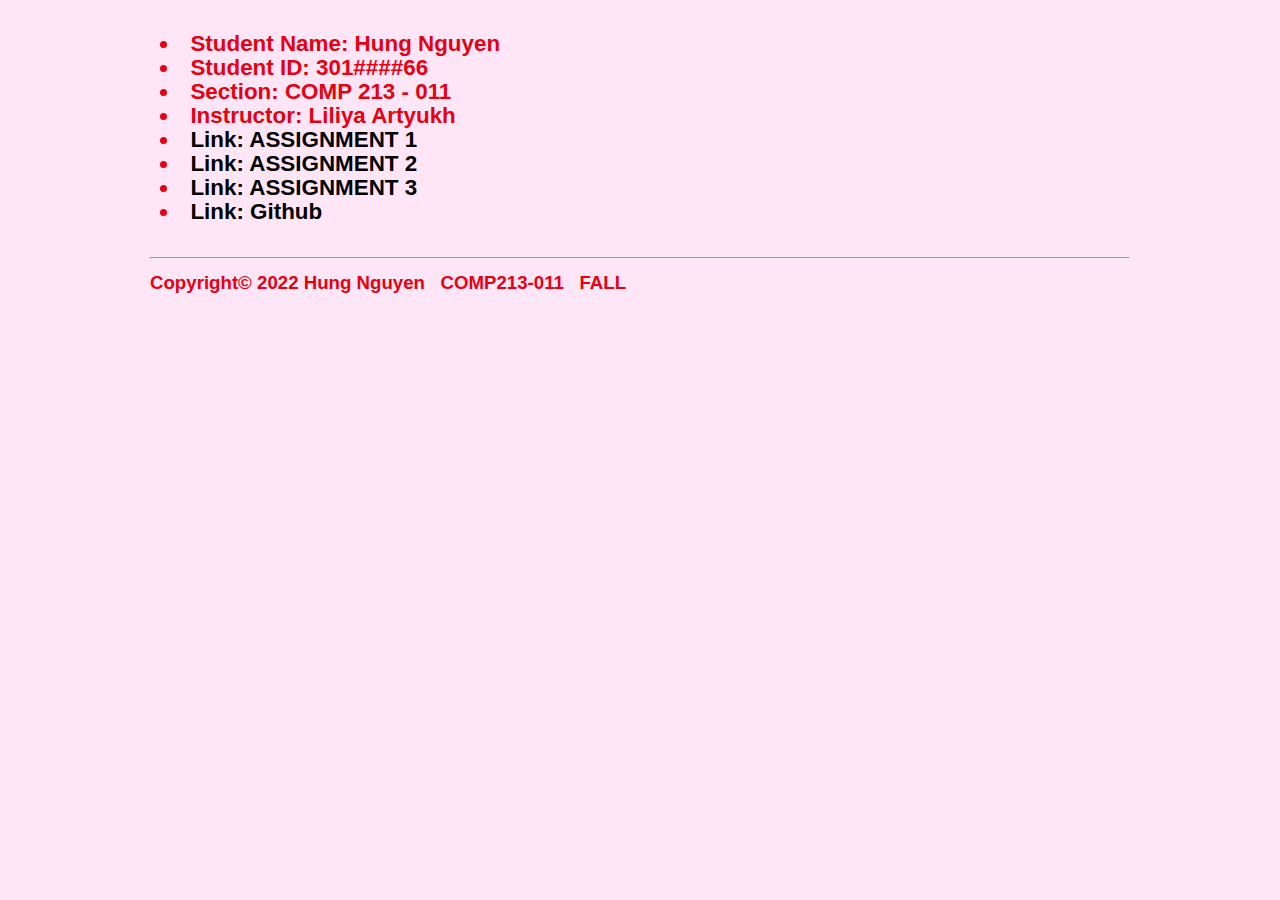
<file: index.html>
<!-- 
    Student Name: Hung Nguyen
    Student ID: 301####66
    Section: COMP 213 - 011
    Instructor: Liliya Artyukh
    ASSIGNMENT 3
-->

<!DOCTYPE html>
<html lang="en">
<head>
    <meta charset="UTF-8">
    <meta http-equiv="X-UA-Compatible" content="IE=edge">
    <meta name="viewport" content="width=device-width, initial-scale=1.0">
    <link rel="stylesheet" href="styles.css">
    <title>Assignment 3</title>
</head>
<body style="   color:  rgb(230, 0, 18);
                background-color: #FFE6F7;
                font-family: cursive, sans-serif;
                line-height: 1.5rem;
                font-size: 1.4rem;">
    <div>
        <ul>
            <li>Student Name: Hung Nguyen</li>
            <li>Student ID: 301####66</li>
            <li>Section: COMP 213 - 011</li>
            <li>Instructor: Liliya Artyukh</li>
            <li><a href="https://mhpro15.github.io/comp213Assigment1/">Link: ASSIGNMENT 1</a></li>
            <li><a href="https://mhpro15.github.io/comp213assignment2/assignment2.html">Link: ASSIGNMENT 2</a></li>
            <li><a href="assignment3.html">Link: ASSIGNMENT 3</a></li>
            <li><a href="https://github.com/mhpro15/comp213Assignment3">Link: Github</a></li>
        </ul>
    </div>
    <hr>
    <footer><small>Copyright&copy; 2022 Hung Nguyen &nbsp; COMP213-011 &nbsp; FALL </small></footer>
</body>
</html>
</file>
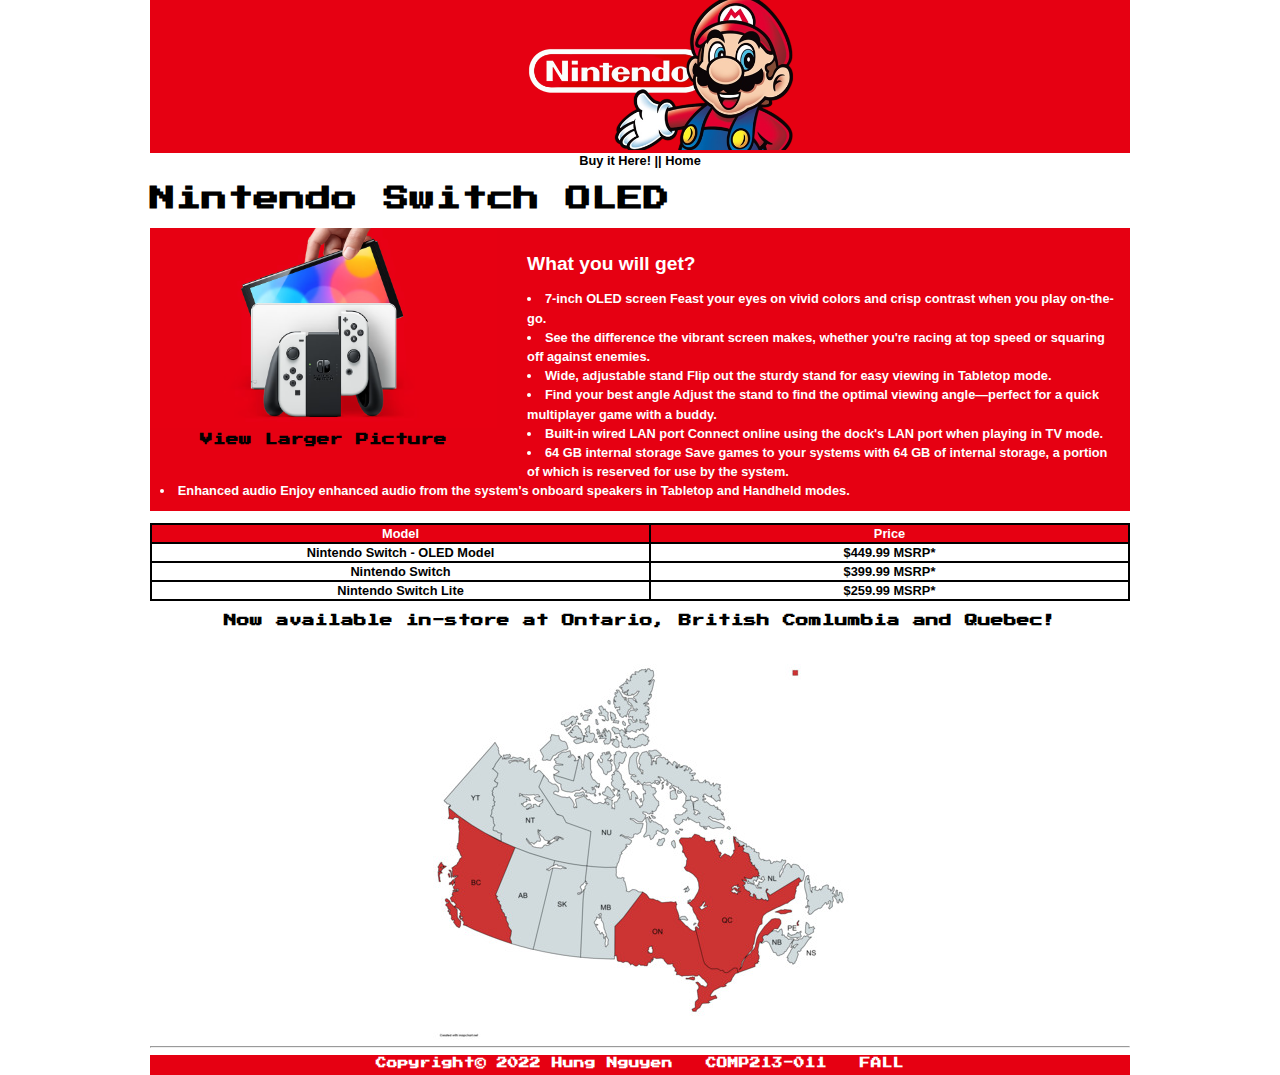
<file: assignment3.html>
<!-- 
    Student Name: Hung Nguyen
    Student ID: 301####66
    Section: COMP 213 - 011
    Instructor: Liliya Artyukh
    ASSIGNMENT 3
-->

<!DOCTYPE html>
<html lang="en">
<head>
    <meta charset="UTF-8">
    <meta http-equiv="X-UA-Compatible" content="IE=edge">
    <meta name="viewport" content="width=device-width, initial-scale=1.0">
    <link rel="stylesheet" href="styles.css">
    <link rel="preconnect" href="https://fonts.googleapis.com">
    <link rel="preconnect" href="https://fonts.gstatic.com" crossorigin>
    <link href="https://fonts.googleapis.com/css2?family=Press+Start+2P&display=swap" rel="stylesheet">
    <title>Nintendo Switch</title>
</head>
<body>
    <a href="https://www.nintendo.com/en-ca/" target="_blank"><div class="banner">
        <img src="banner2.jpg" class="banner-pic"  alt="banner picture"> 
    </div></a>
    <nav>
    <a href="https://www.nintendo.com/en-ca/switch/oled-model/" target="_blank">Buy it Here! ||</a>
    <a href="index.html">Home</a>
    </nav>
    <h1>Nintendo Switch OLED</h1>
    <div class="intro">
        <div class="pic-section">
            <img src="sample.jpg" class="sample-pic" alt=""><br>
            <a href="details.html" target="_blank">View Larger Picture</a>
        </div>
        <div class="description">
            <ul>
                <h2>What you will get?</h2>
                <li>7-inch OLED screen Feast your eyes on vivid colors and crisp contrast when you play on-the-go. </li>
                <li>See the difference the vibrant screen makes, whether you're racing at top speed or squaring off against enemies.</li>
                <li>Wide, adjustable stand Flip out the sturdy stand for easy viewing in Tabletop mode. </li>
                <li>Find your best angle Adjust the stand to find the optimal viewing angle—perfect for a quick multiplayer game with a buddy. </li>
                <li>Built-in wired LAN port Connect online using the dock's LAN port when playing in TV mode. </li>
                <li>64 GB internal storage Save games to your systems with 64 GB of internal storage, a portion of which is reserved for use by the system. </li>
                <li>Enhanced audio Enjoy enhanced audio from the system's onboard speakers in Tabletop and Handheld modes.</li>
            </ul>
        </div>
    </div>

    <table>
        <tr>
            <th>Model</th>
            <th>Price</th>
        </tr>
        <tr>
            <td>Nintendo Switch - OLED Model</td>
            <td>$449.99 MSRP*</td>
        </tr>
        <tr>
            <td>Nintendo Switch</td>
            <td>$399.99 MSRP*</td>
        </tr>
        <tr>
            <td>Nintendo Switch Lite</td>
            <td>$259.99 MSRP*</td>
        </tr>
    </table>

    <div class="distributors" >
        <p>Now available in-store at Ontario, British Comlumbia and Quebec!</p>
        <img src="map.jpg"  class="map-pic" usemap="#image_map">
        <map name="image_map">
            <area alt="Qubec" title="Qubec" href="https://retromtl.com/collections/nintendo-switch/nintendo?sort_by=price-descending" target="_blank" coords="274,200 301,325 349,328 390,242 354,263 329,243 348,234 323,203 " shape="polygon">
            <area alt="Ontario" title="Ontario" href="https://www.gamestop.ca/Switch/Games/884572/nintendo-switch-oled-model-white" target="_blank" coords="235,255 268,264 285,293 296,327 325,333 286,370 290,338 248,321 213,322 205,288 " shape="polygon">
            <area alt="B.C" title="B.C" href="https://unlimitedgamingtech.ca/product/nintendo-switch-oled-model-with-white-joy-con-oled-console-white-black-joy-con-edition/" target="_blank" coords="41,168 100,207 86,256 102,290 101,304 53,285 38,264 43,230 53,218 " shape="polygon">
        </map>
    </div>
    <hr>
    <div class="foot">
        <footer><small>Copyright&copy; 2022 Hung Nguyen &nbsp; COMP213-011 &nbsp; FALL </small></footer>
    </div>
</body>
</html>
</file>
<file: styles.css>
/*
    Student Name: Hung Nguyen
    Student ID: 301####66
    Section: COMP 213 - 011
    Instructor: Liliya Artyukh
    ASSIGNMENT 3
*/

body {
font-family: cursive, sans-serif ;
font-weight: 700;
font-size: 0.8em;
width: 80%;
margin: auto;
min-width: 500px;
max-width: 980px;
}
.banner-pic{
    max-height: 150px;
}
.banner{
    text-align: center;
    background : rgb(230, 0, 18) ;
    
}
.intro{
    background : rgb(230, 0, 18) ;
    display: block;
    height: auto;
    min-height: 250px;
}
nav{
    text-align: center;
}
.sample-pic {
    height: 200px;
    margin-bottom: 5px;
}
.pic-section {
    float: left;
    padding-bottom: 20px;
    margin-right: 30px;
    font-family: 'Press Start 2P', sans-serif, cursive;
    text-align: center;
    background : rgb(230, 0, 18) ;
}
a{
    text-decoration: none;
    color: black;
}
.description{
    line-height: 1.2rem;
    margin: auto;
    color: white;
}
h1{
    font-family: 'Press Start 2P', sans-serif, cursive;
}
li{
    list-style:inside;
}
ul{
     padding: 10px;
}
table{
    margin-top: 10px;
    text-align: center;
    border-width: 2px;
    border-style: solid;
    border-collapse: collapse;
    width: 100%;
}
tr{
    border-collapse: collapse;
}
td,th{
    border-width: 2px;
    border-style: solid;
    width: auto;
}
th{
    background : rgb(230, 0, 18) ;
    color: white;
    border-color: black;
}
td{
    min-width: 180px;
}

.distributors{
    text-align: center;
    font-family: 'Press Start 2P', sans-serif, cursive;
}
.foot{
    font-family: 'Press Start 2P', sans-serif, cursive;
    text-align: center;
    background : rgb(230, 0, 18) ;
    color: white;
    min-height: 20px;
}
footer{
    margin: auto;
}
</file>
